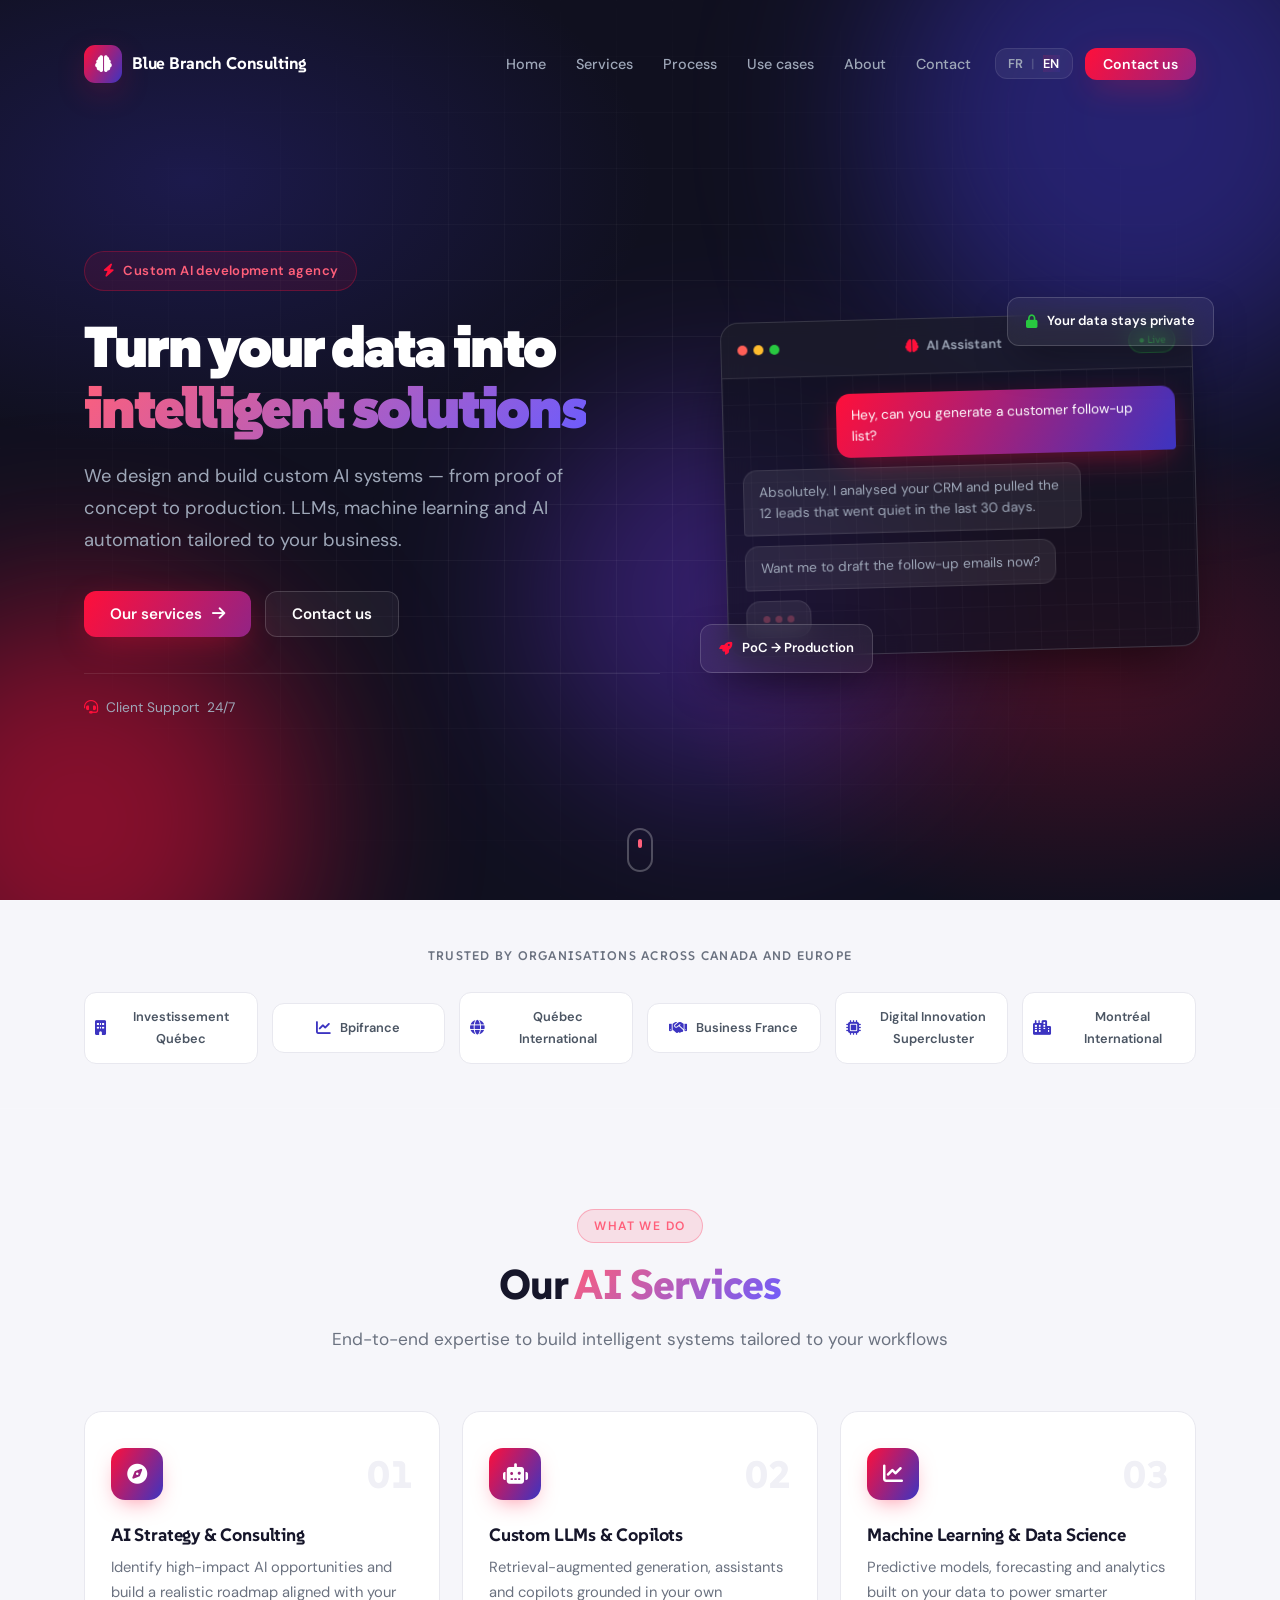
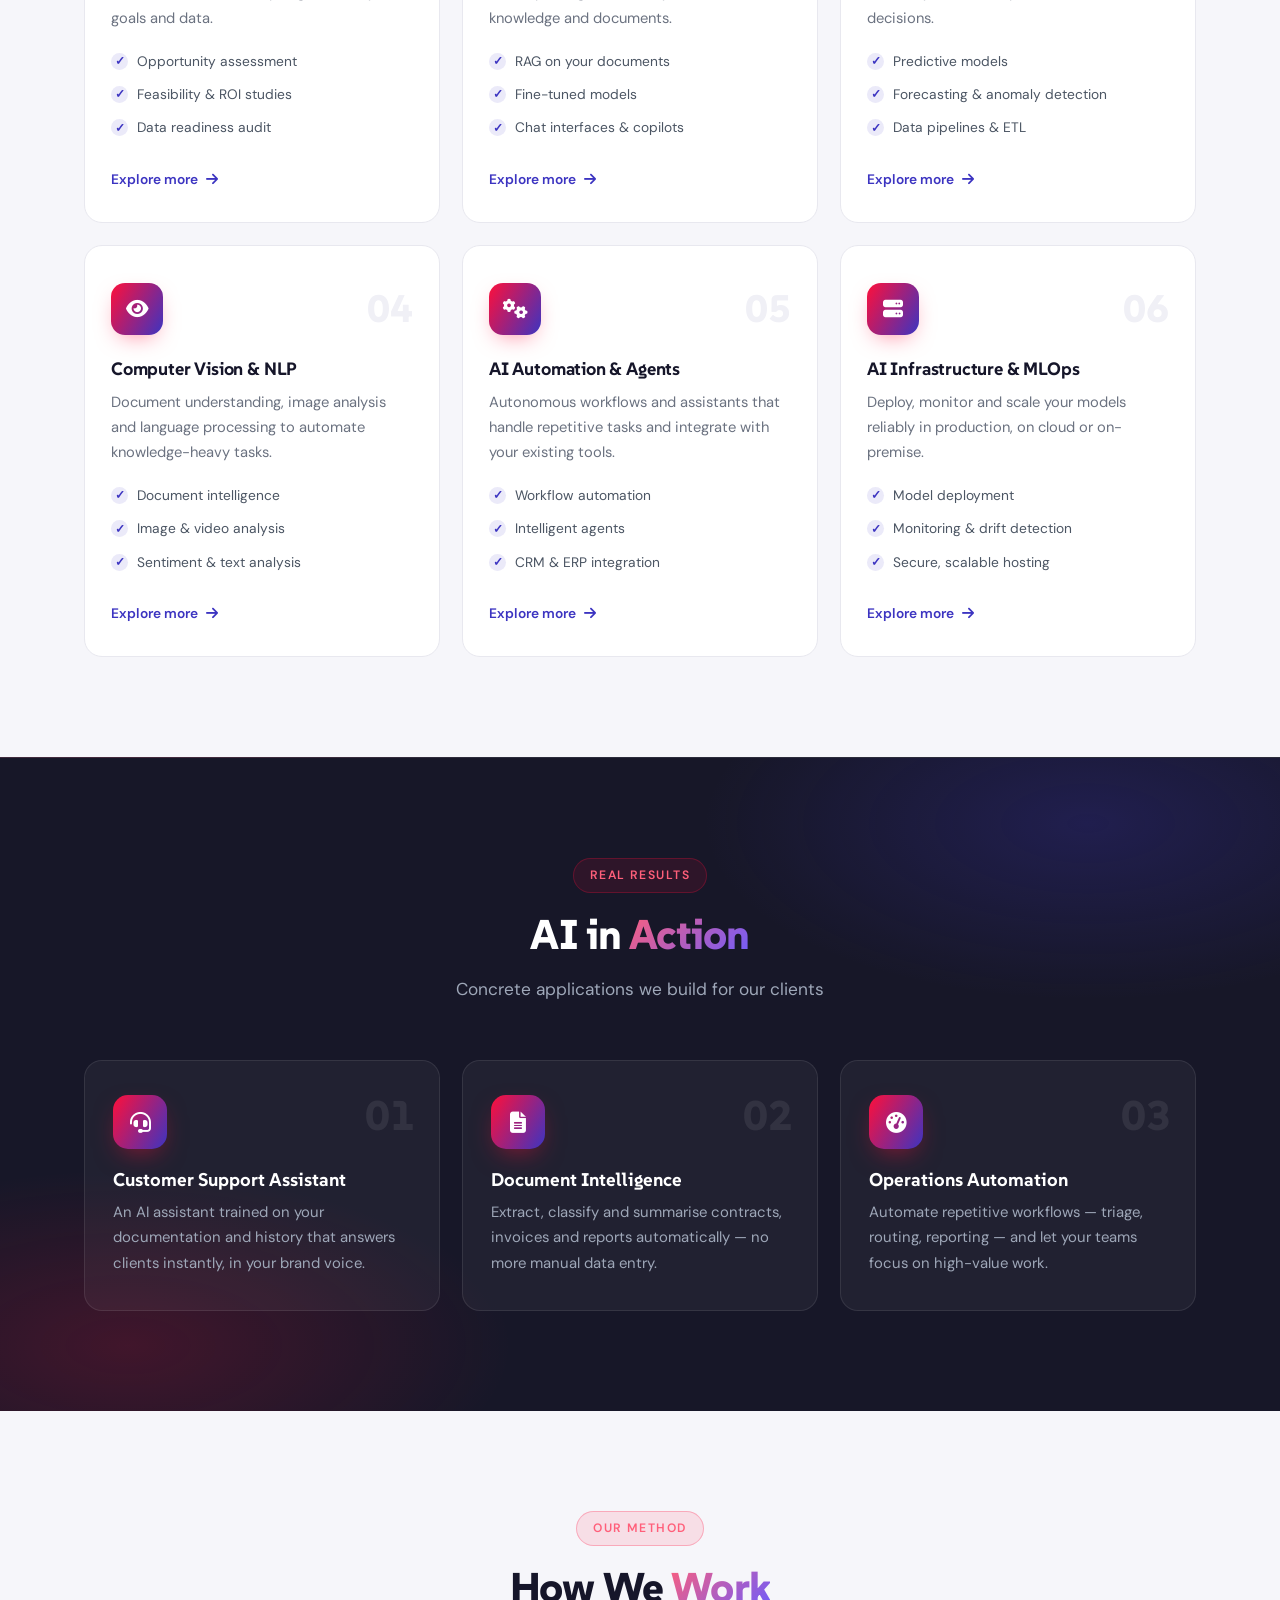
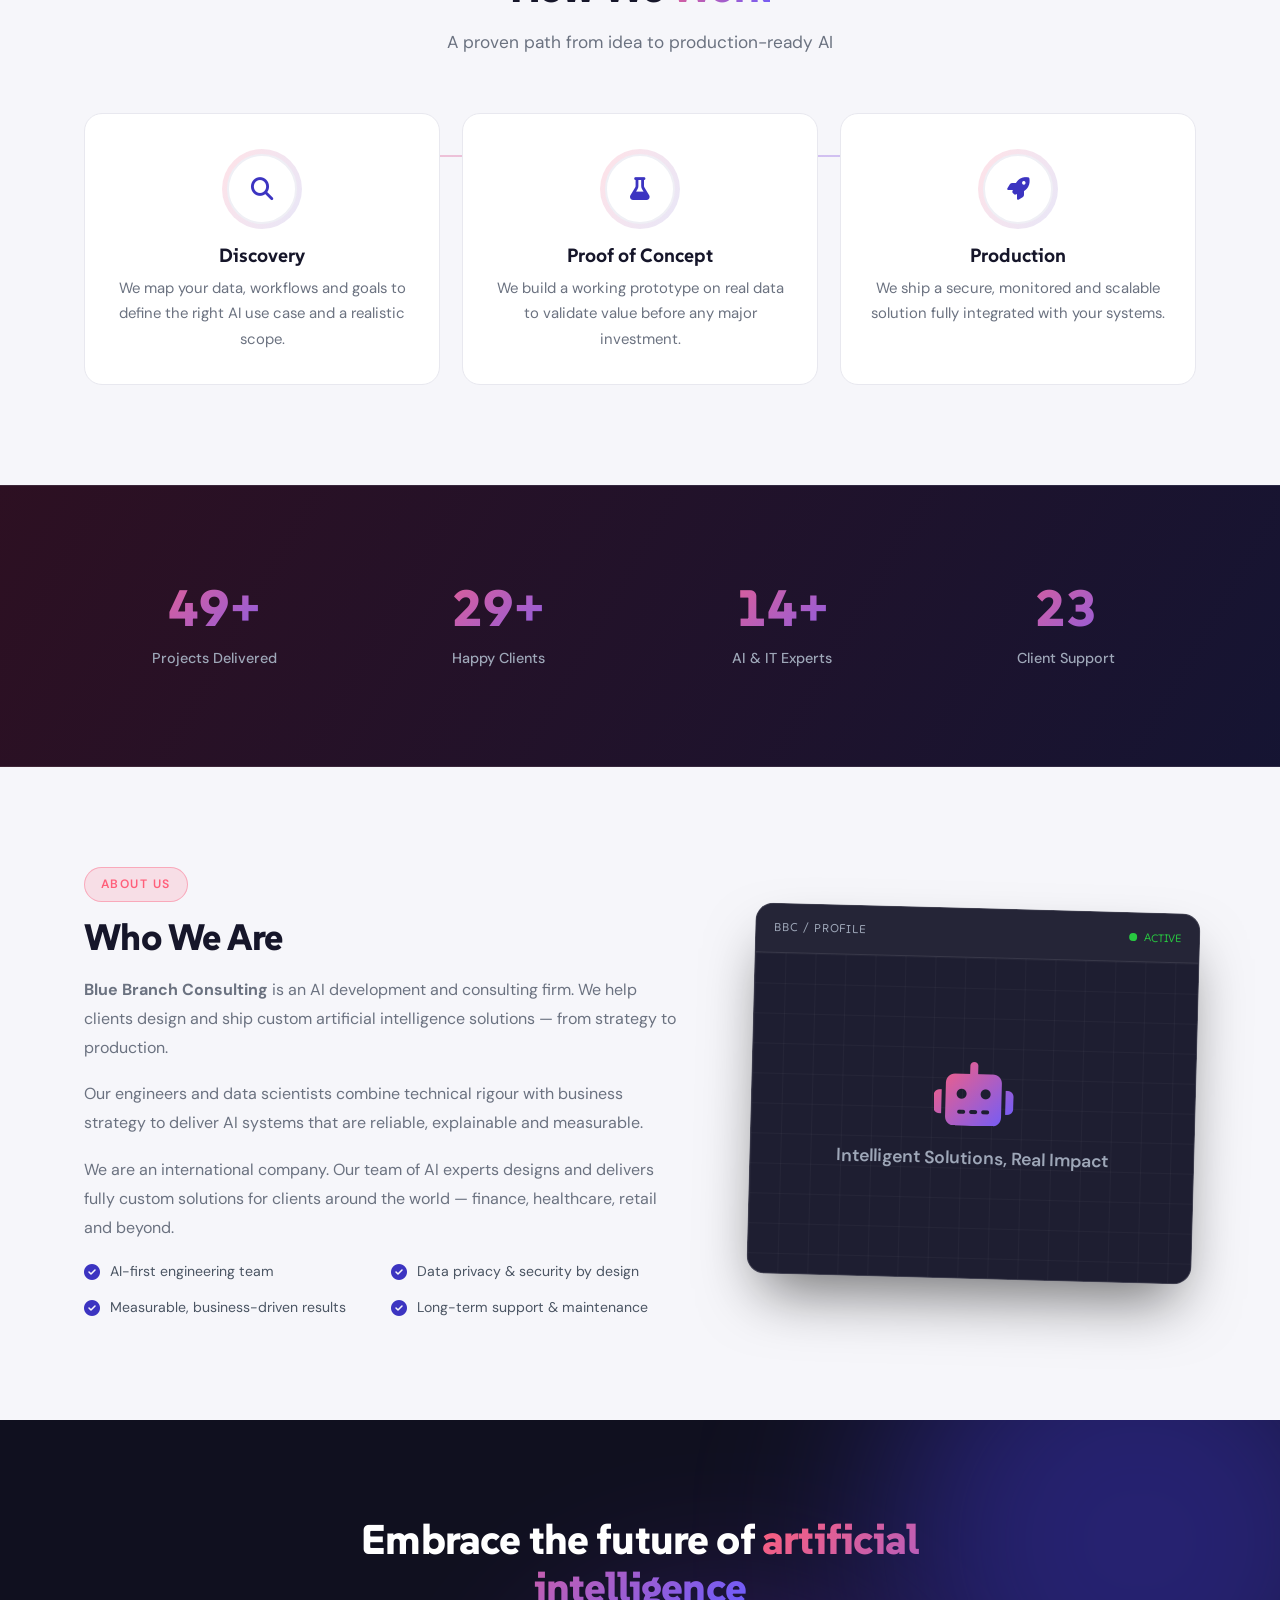
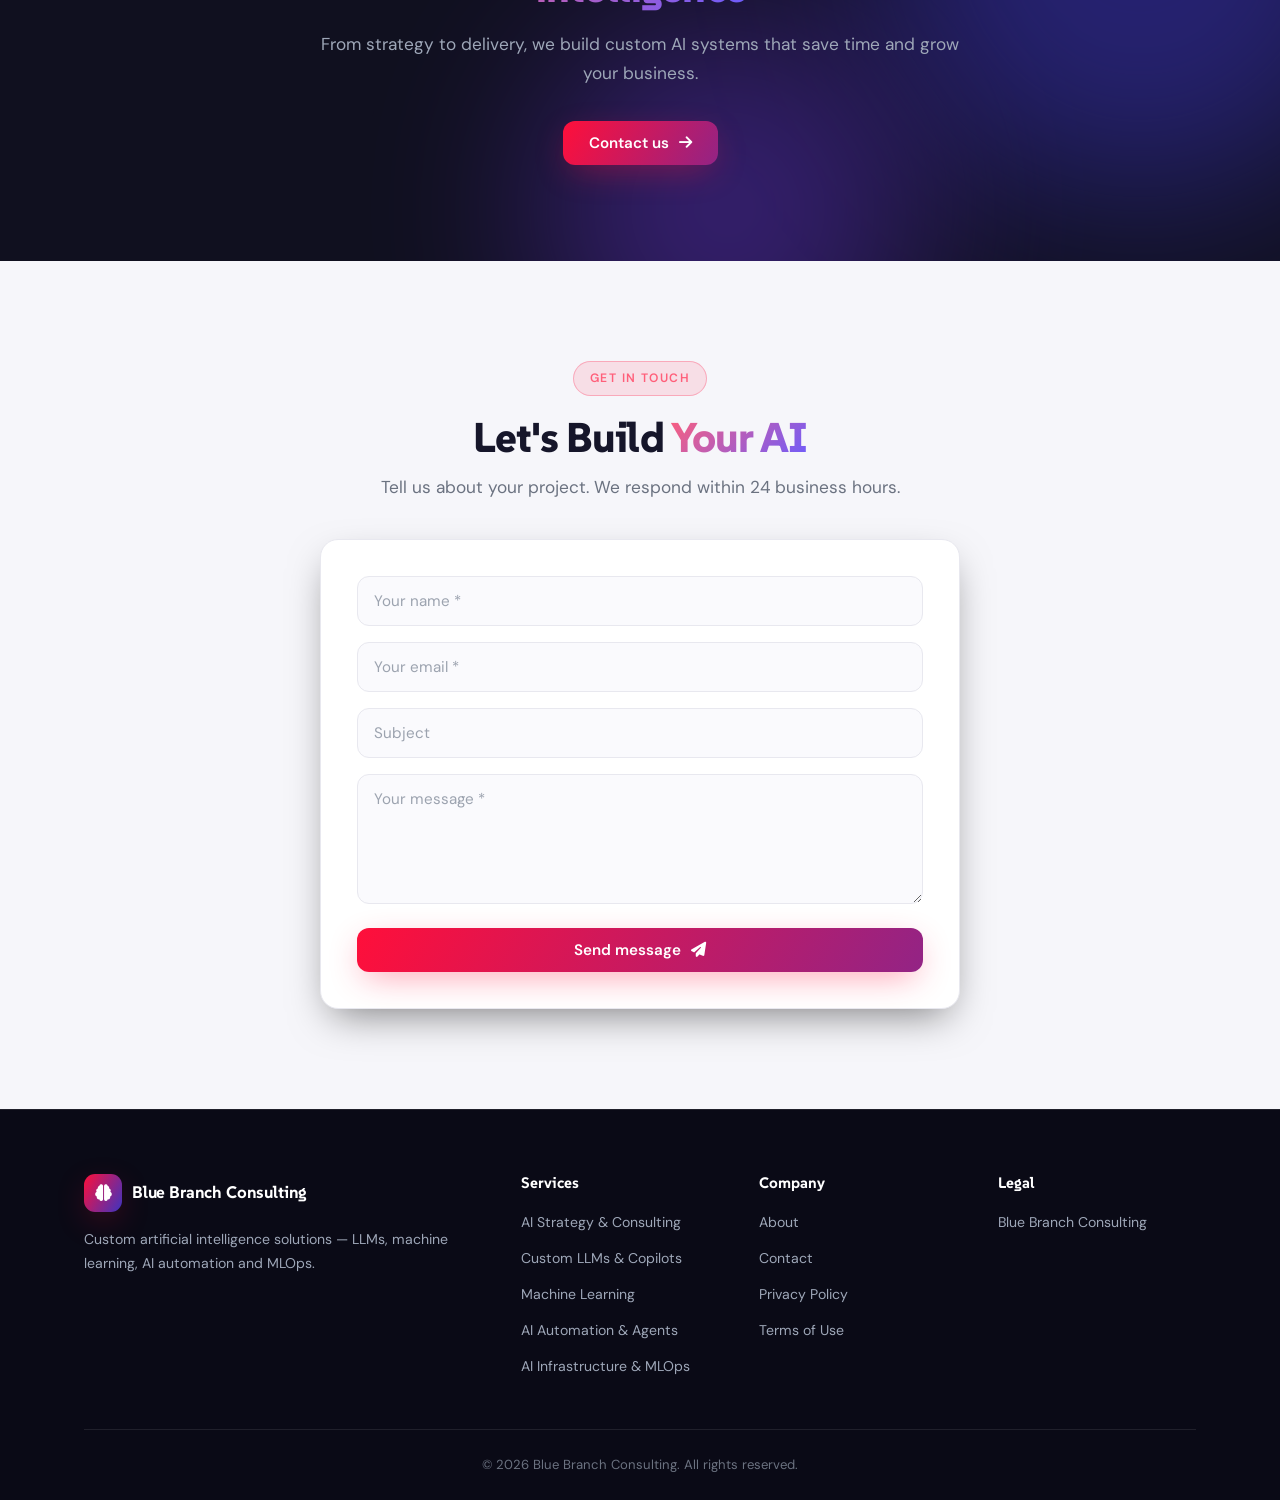
<file: index.html>
<!DOCTYPE html>
<html lang="en">
<head>
    <meta charset="UTF-8">
    <meta name="viewport" content="width=device-width, initial-scale=1.0">
    <meta name="description" content="Blue Branch Consulting - Custom artificial intelligence solutions: LLMs, machine learning, AI automation and MLOps.">
    <meta name="theme-color" content="#101020">
    <link rel="icon" type="image/svg+xml" href="favicon.svg">
    <title>Blue Branch Consulting | Custom AI Solutions</title>
    <link rel="preconnect" href="https://fonts.googleapis.com">
    <link rel="preconnect" href="https://fonts.gstatic.com" crossorigin>
    <link href="https://fonts.googleapis.com/css2?family=SUSE:wght@400;500;600;700;800;900&family=DM+Sans:opsz,wght@9..40,300;9..40,400;9..40,500;9..40,600;9..40,700&display=swap" rel="stylesheet">
    <link rel="stylesheet" href="https://cdnjs.cloudflare.com/ajax/libs/font-awesome/6.5.1/css/all.min.css" crossorigin="anonymous">
    <link rel="stylesheet" href="styles.css">
</head>
<body>

    <!-- ===== NAVBAR ===== -->
    <nav class="navbar" role="navigation" aria-label="Main navigation">
        <div class="container nav-container">
            <div class="logo">
                <span class="logo-mark"><i class="fas fa-brain" aria-hidden="true"></i></span>
                <span class="logo-text">Blue Branch Consulting</span>
            </div>
            <ul class="nav-menu">
                <li><a href="#hero" class="nav-link" data-i18n="nav-home">Home</a></li>
                <li><a href="#services" class="nav-link" data-i18n="nav-services">Services</a></li>
                <li><a href="#process" class="nav-link" data-i18n="nav-process">Process</a></li>
                <li><a href="#usecases" class="nav-link" data-i18n="nav-usecases">Use cases</a></li>
                <li><a href="#about" class="nav-link" data-i18n="nav-about">About</a></li>
                <li><a href="#contact" class="nav-link" data-i18n="nav-contact">Contact</a></li>
                <li class="lang-switcher-item">
                    <button class="lang-btn" id="langToggle" aria-label="Switch language">
                        <span class="lang-fr">FR</span>
                        <span class="lang-sep">|</span>
                        <span class="lang-en active">EN</span>
                    </button>
                </li>
                <li class="nav-cta-item">
                    <a href="#contact" class="btn btn-primary btn-sm" data-i18n="nav-contact-cta">Contact us</a>
                </li>
            </ul>
            <div class="hamburger" role="button" tabindex="0" aria-label="Mobile menu">
                <span></span>
                <span></span>
                <span></span>
            </div>
        </div>
    </nav>

    <!-- ===== HERO ===== -->
    <section id="hero" class="hero">
        <div class="hero-bg" aria-hidden="true">
            <span class="aurora a1"></span>
            <span class="aurora a2"></span>
            <span class="aurora a3"></span>
            <span class="grid-overlay"></span>
        </div>
        <div class="container hero-inner">
            <div class="hero-content">
                <span class="hero-badge"><i class="fas fa-bolt"></i> <span data-i18n="hero-badge">Custom AI development agency</span></span>
                <h1 class="hero-title"><span data-i18n="hero-title-pre">Turn your data into</span> <span class="grad-text" data-i18n="hero-title-grad">intelligent solutions</span></h1>
                <p class="hero-subtitle" data-i18n="hero-subtitle">We design and build custom AI systems — from proof of concept to production. LLMs, machine learning and AI automation tailored to your business.</p>
                <div class="hero-buttons">
                    <button class="btn btn-primary" onclick="scrollToSection('services')">
                        <span data-i18n="hero-cta1">Our services</span> <i class="fas fa-arrow-right" aria-hidden="true"></i>
                    </button>
                    <button class="btn btn-ghost" onclick="scrollToSection('contact')" data-i18n="hero-cta2">
                        Contact us
                    </button>
                </div>
                <div class="hero-meta">
                    <span><i class="fas fa-headset"></i> <span data-i18n="stat-support">Client Support</span> 24/7</span>
                </div>
            </div>
            <div class="hero-visual">
                <div class="mockup-window">
                    <div class="mockup-bar">
                        <span class="dot dot-r"></span>
                        <span class="dot dot-y"></span>
                        <span class="dot dot-g"></span>
                        <div class="mockup-title"><i class="fas fa-brain"></i> AI Assistant</div>
                        <span class="mockup-live">● Live</span>
                    </div>
                    <div class="mockup-body">
                        <div class="msg msg-user">Hey, can you generate a customer follow-up list?</div>
                        <div class="msg msg-ai">Absolutely. I analysed your CRM and pulled the 12 leads that went quiet in the last 30 days.</div>
                        <div class="msg msg-ai">Want me to draft the follow-up emails now?</div>
                        <div class="msg msg-ai typing"><span></span><span></span><span></span></div>
                    </div>
                </div>
                <div class="float-chip chip-1"><i class="fas fa-rocket"></i> <span data-i18n="float-chip1">PoC → Production</span></div>
                <div class="float-chip chip-2"><i class="fas fa-lock"></i> <span data-i18n="float-chip2">Your data stays private</span></div>
            </div>
        </div>
        <a href="#clients" class="hero-scroll" aria-label="Scroll down"><span></span></a>
    </section>

    <!-- ===== LOGO STRIP ===== -->
    <section id="clients" class="logos">
        <div class="container">
            <p class="logos-label" data-i18n="clients-subtitle">Trusted by organisations across Canada and Europe</p>
            <div class="logos-grid">
                <div class="logo-chip"><i class="fas fa-building"></i><span>Investissement Québec</span></div>
                <div class="logo-chip"><i class="fas fa-chart-line"></i><span>Bpifrance</span></div>
                <div class="logo-chip"><i class="fas fa-globe"></i><span>Québec International</span></div>
                <div class="logo-chip"><i class="fas fa-handshake"></i><span>Business France</span></div>
                <div class="logo-chip"><i class="fas fa-microchip"></i><span>Digital Innovation Supercluster</span></div>
                <div class="logo-chip"><i class="fas fa-city"></i><span>Montréal International</span></div>
            </div>
        </div>
    </section>

    <!-- ===== SERVICES ===== -->
    <section id="services" class="services">
        <div class="container">
            <div class="section-head">
                <span class="section-tag" data-i18n="services-tag">What we do</span>
                <h2 class="section-title"><span data-i18n="services-title-pre">Our</span> <span class="grad-text" data-i18n="services-title-grad">AI Services</span></h2>
                <p class="section-subtitle" data-i18n="services-subtitle">End-to-end expertise to build intelligent systems tailored to your workflows</p>
            </div>
            <div class="services-grid">
                <div class="service-card">
                    <div class="service-top">
                        <div class="service-icon"><i class="fas fa-compass"></i></div>
                        <span class="service-num">01</span>
                    </div>
                    <h3 data-i18n="svc-strategy-title">AI Strategy & Consulting</h3>
                    <p data-i18n="svc-strategy-desc">Identify high-impact AI opportunities and build a realistic roadmap aligned with your goals and data.</p>
                    <ul class="service-list">
                        <li data-i18n="svc-strategy-1">Opportunity assessment</li>
                        <li data-i18n="svc-strategy-2">Feasibility & ROI studies</li>
                        <li data-i18n="svc-strategy-3">Data readiness audit</li>
                    </ul>
                    <a href="#contact" class="service-link"><span data-i18n="explore-more">Explore more</span> <i class="fas fa-arrow-right"></i></a>
                </div>
                <div class="service-card">
                    <div class="service-top">
                        <div class="service-icon"><i class="fas fa-robot"></i></div>
                        <span class="service-num">02</span>
                    </div>
                    <h3 data-i18n="svc-llm-title">Custom LLMs & Copilots</h3>
                    <p data-i18n="svc-llm-desc">Retrieval-augmented generation, assistants and copilots grounded in your own knowledge and documents.</p>
                    <ul class="service-list">
                        <li data-i18n="svc-llm-1">RAG on your documents</li>
                        <li data-i18n="svc-llm-2">Fine-tuned models</li>
                        <li data-i18n="svc-llm-3">Chat interfaces & copilots</li>
                    </ul>
                    <a href="#contact" class="service-link"><span data-i18n="explore-more">Explore more</span> <i class="fas fa-arrow-right"></i></a>
                </div>
                <div class="service-card">
                    <div class="service-top">
                        <div class="service-icon"><i class="fas fa-chart-line"></i></div>
                        <span class="service-num">03</span>
                    </div>
                    <h3 data-i18n="svc-ml-title">Machine Learning & Data Science</h3>
                    <p data-i18n="svc-ml-desc">Predictive models, forecasting and analytics built on your data to power smarter decisions.</p>
                    <ul class="service-list">
                        <li data-i18n="svc-ml-1">Predictive models</li>
                        <li data-i18n="svc-ml-2">Forecasting & anomaly detection</li>
                        <li data-i18n="svc-ml-3">Data pipelines & ETL</li>
                    </ul>
                    <a href="#contact" class="service-link"><span data-i18n="explore-more">Explore more</span> <i class="fas fa-arrow-right"></i></a>
                </div>
                <div class="service-card">
                    <div class="service-top">
                        <div class="service-icon"><i class="fas fa-eye"></i></div>
                        <span class="service-num">04</span>
                    </div>
                    <h3 data-i18n="svc-cv-title">Computer Vision & NLP</h3>
                    <p data-i18n="svc-cv-desc">Document understanding, image analysis and language processing to automate knowledge-heavy tasks.</p>
                    <ul class="service-list">
                        <li data-i18n="svc-cv-1">Document intelligence</li>
                        <li data-i18n="svc-cv-2">Image & video analysis</li>
                        <li data-i18n="svc-cv-3">Sentiment & text analysis</li>
                    </ul>
                    <a href="#contact" class="service-link"><span data-i18n="explore-more">Explore more</span> <i class="fas fa-arrow-right"></i></a>
                </div>
                <div class="service-card">
                    <div class="service-top">
                        <div class="service-icon"><i class="fas fa-cogs"></i></div>
                        <span class="service-num">05</span>
                    </div>
                    <h3 data-i18n="svc-automation-title">AI Automation & Agents</h3>
                    <p data-i18n="svc-automation-desc">Autonomous workflows and assistants that handle repetitive tasks and integrate with your existing tools.</p>
                    <ul class="service-list">
                        <li data-i18n="svc-automation-1">Workflow automation</li>
                        <li data-i18n="svc-automation-2">Intelligent agents</li>
                        <li data-i18n="svc-automation-3">CRM & ERP integration</li>
                    </ul>
                    <a href="#contact" class="service-link"><span data-i18n="explore-more">Explore more</span> <i class="fas fa-arrow-right"></i></a>
                </div>
                <div class="service-card">
                    <div class="service-top">
                        <div class="service-icon"><i class="fas fa-server"></i></div>
                        <span class="service-num">06</span>
                    </div>
                    <h3 data-i18n="svc-infra-title">AI Infrastructure & MLOps</h3>
                    <p data-i18n="svc-infra-desc">Deploy, monitor and scale your models reliably in production, on cloud or on-premise.</p>
                    <ul class="service-list">
                        <li data-i18n="svc-infra-1">Model deployment</li>
                        <li data-i18n="svc-infra-2">Monitoring & drift detection</li>
                        <li data-i18n="svc-infra-3">Secure, scalable hosting</li>
                    </ul>
                    <a href="#contact" class="service-link"><span data-i18n="explore-more">Explore more</span> <i class="fas fa-arrow-right"></i></a>
                </div>
            </div>
        </div>
    </section>

    <!-- ===== USE CASES (dark, numbered) ===== -->
    <section id="usecases" class="usecases">
        <div class="container">
            <div class="section-head">
                <span class="section-tag" data-i18n="usecases-tag">Real results</span>
                <h2 class="section-title"><span data-i18n="usecases-title-pre">AI in</span> <span class="grad-text" data-i18n="usecases-title-grad">Action</span></h2>
                <p class="section-subtitle" data-i18n="usecases-subtitle">Concrete applications we build for our clients</p>
            </div>
            <div class="usecases-grid">
                <div class="usecase-card">
                    <span class="step-number">01</span>
                    <div class="usecase-icon"><i class="fas fa-headset"></i></div>
                    <h3 data-i18n="uc-support-title">Customer Support Assistant</h3>
                    <p data-i18n="uc-support-desc">An AI assistant trained on your documentation and history that answers clients instantly, in your brand voice.</p>
                </div>
                <div class="usecase-card">
                    <span class="step-number">02</span>
                    <div class="usecase-icon"><i class="fas fa-file-alt"></i></div>
                    <h3 data-i18n="uc-doc-title">Document Intelligence</h3>
                    <p data-i18n="uc-doc-desc">Extract, classify and summarise contracts, invoices and reports automatically — no more manual data entry.</p>
                </div>
                <div class="usecase-card">
                    <span class="step-number">03</span>
                    <div class="usecase-icon"><i class="fas fa-tachometer-alt"></i></div>
                    <h3 data-i18n="uc-ops-title">Operations Automation</h3>
                    <p data-i18n="uc-ops-desc">Automate repetitive workflows — triage, routing, reporting — and let your teams focus on high-value work.</p>
                </div>
            </div>
        </div>
    </section>

    <!-- ===== PROCESS ===== -->
    <section id="process" class="process">
        <div class="container">
            <div class="section-head">
                <span class="section-tag" data-i18n="process-tag">Our method</span>
                <h2 class="section-title"><span data-i18n="process-title-pre">How We</span> <span class="grad-text" data-i18n="process-title-grad">Work</span></h2>
                <p class="section-subtitle" data-i18n="process-subtitle">A proven path from idea to production-ready AI</p>
            </div>
            <div class="process-steps">
                <div class="process-step">
                    <div class="step-icon"><i class="fas fa-search"></i></div>
                    <h3 data-i18n="process-1-title">Discovery</h3>
                    <p data-i18n="process-1-desc">We map your data, workflows and goals to define the right AI use case and a realistic scope.</p>
                </div>
                <div class="process-step">
                    <div class="step-icon"><i class="fas fa-flask"></i></div>
                    <h3 data-i18n="process-2-title">Proof of Concept</h3>
                    <p data-i18n="process-2-desc">We build a working prototype on real data to validate value before any major investment.</p>
                </div>
                <div class="process-step">
                    <div class="step-icon"><i class="fas fa-rocket"></i></div>
                    <h3 data-i18n="process-3-title">Production</h3>
                    <p data-i18n="process-3-desc">We ship a secure, monitored and scalable solution fully integrated with your systems.</p>
                </div>
            </div>
        </div>
    </section>

    <!-- ===== STATS ===== -->
    <section class="stats">
        <div class="container">
            <div class="stats-grid">
                <div class="stat-card">
                    <div class="stat-number">50+</div>
                    <div class="stat-label" data-i18n="stat-projects">Projects Delivered</div>
                </div>
                <div class="stat-card">
                    <div class="stat-number">30+</div>
                    <div class="stat-label" data-i18n="stat-clients">Happy Clients</div>
                </div>
                <div class="stat-card">
                    <div class="stat-number">15+</div>
                    <div class="stat-label" data-i18n="stat-experts">AI & IT Experts</div>
                </div>
                <div class="stat-card">
                    <div class="stat-number">24/7</div>
                    <div class="stat-label" data-i18n="stat-support">Client Support</div>
                </div>
            </div>
        </div>
    </section>

    <!-- ===== ABOUT ===== -->
    <section id="about" class="about">
        <div class="container">
            <div class="about-content">
                <div class="about-text">
                    <span class="section-tag" data-i18n="about-tag">About us</span>
                    <h2 data-i18n="about-title">Who We Are</h2>
                    <p><strong>Blue Branch Consulting</strong> <span data-i18n="about-p1">is an AI development and consulting firm. We help clients design and ship custom artificial intelligence solutions — from strategy to production.</span></p>
                    <p data-i18n="about-p2">Our engineers and data scientists combine technical rigour with business strategy to deliver AI systems that are reliable, explainable and measurable.</p>
                    <p data-i18n="about-p3">We are an international company. Our team of AI experts designs and delivers fully custom solutions for clients around the world — finance, healthcare, retail and beyond.</p>
                    <div class="about-features">
                        <div class="feature"><i class="fas fa-check-circle"></i> <span data-i18n="feat-1">AI-first engineering team</span></div>
                        <div class="feature"><i class="fas fa-check-circle"></i> <span data-i18n="feat-2">Data privacy & security by design</span></div>
                        <div class="feature"><i class="fas fa-check-circle"></i> <span data-i18n="feat-3">Measurable, business-driven results</span></div>
                        <div class="feature"><i class="fas fa-check-circle"></i> <span data-i18n="feat-4">Long-term support & maintenance</span></div>
                    </div>
                </div>
                <div class="about-visual">
                    <div class="panel-card">
                        <div class="panel-header">
                            <span class="panel-title">BBC / PROFILE</span>
                            <span class="panel-status"><span class="pulse"></span> ACTIVE</span>
                        </div>
                        <div class="panel-body">
                            <i class="fas fa-robot"></i>
                            <p data-i18n="about-placeholder">Intelligent Solutions, Real Impact</p>
                        </div>
                    </div>
                </div>
            </div>
        </div>
    </section>

    <!-- ===== CTA BAND ===== -->
    <section class="cta-band">
        <div class="cta-aurora" aria-hidden="true"><span class="aurora a1"></span><span class="aurora a3"></span></div>
        <div class="container cta-inner">
            <h2 class="cta-title"><span data-i18n="cta-title-pre">Embrace the future of</span> <span class="grad-text" data-i18n="cta-title-grad">artificial intelligence</span></h2>
            <p class="cta-subtitle" data-i18n="cta-subtitle">From strategy to delivery, we build custom AI systems that save time and grow your business.</p>
            <a href="#contact" class="btn btn-primary"><span data-i18n="hero-cta2">Contact us</span> <i class="fas fa-arrow-right"></i></a>
        </div>
    </section>

    <!-- ===== CONTACT ===== -->
    <section id="contact" class="contact">
        <div class="container">
            <div class="contact-wrap">
                <div class="contact-head">
                    <span class="section-tag" data-i18n="contact-tag">Get in touch</span>
                    <h2 class="section-title"><span data-i18n="contact-title-pre">Let's Build</span> <span class="grad-text" data-i18n="contact-title-grad">Your AI</span></h2>
                    <p class="section-subtitle" data-i18n="contact-subtitle">Tell us about your project. We respond within 24 business hours.</p>
                </div>
                <form class="contact-form" id="contactForm">
                    <div class="form-group">
                        <input type="text" name="name" data-i18n-placeholder="form-name" placeholder="Your name *" required aria-label="Your name">
                    </div>
                    <div class="form-group">
                        <input type="email" name="email" data-i18n-placeholder="form-email" placeholder="Your email *" required aria-label="Your email">
                    </div>
                    <div class="form-group">
                        <input type="text" name="subject" data-i18n-placeholder="form-subject" placeholder="Subject" aria-label="Subject">
                    </div>
                    <div class="form-group">
                        <textarea name="message" data-i18n-placeholder="form-message" placeholder="Your message *" rows="5" required aria-label="Your message"></textarea>
                    </div>
                    <button type="submit" class="btn btn-primary btn-block">
                        <span data-i18n="form-send">Send message</span> <i class="fas fa-paper-plane" aria-hidden="true"></i>
                    </button>
                </form>
            </div>
        </div>
    </section>

    <!-- ===== FOOTER ===== -->
    <footer class="footer">
        <div class="container">
            <div class="footer-content">
                <div class="footer-section footer-brand">
                    <div class="logo">
                        <span class="logo-mark"><i class="fas fa-brain" aria-hidden="true"></i></span>
                        <span class="logo-text">Blue Branch Consulting</span>
                    </div>
                    <p data-i18n="footer-desc">Custom artificial intelligence solutions — LLMs, machine learning, AI automation and MLOps.</p>
                </div>
                <div class="footer-section">
                    <h4 data-i18n="footer-services">Services</h4>
                    <ul>
                        <li><a href="#services" data-i18n="footer-svc1">AI Strategy & Consulting</a></li>
                        <li><a href="#services" data-i18n="footer-svc2">Custom LLMs & Copilots</a></li>
                        <li><a href="#services" data-i18n="footer-svc3">Machine Learning</a></li>
                        <li><a href="#services" data-i18n="footer-svc4">AI Automation & Agents</a></li>
                        <li><a href="#services" data-i18n="footer-svc5">AI Infrastructure & MLOps</a></li>
                    </ul>
                </div>
                <div class="footer-section">
                    <h4 data-i18n="footer-company">Company</h4>
                    <ul>
                        <li><a href="#about" data-i18n="footer-about">About</a></li>
                        <li><a href="#contact" data-i18n="footer-contact">Contact</a></li>
                        <li><a href="#" data-i18n="footer-privacy">Privacy Policy</a></li>
                        <li><a href="#" data-i18n="footer-terms">Terms of Use</a></li>
                    </ul>
                </div>
                <div class="footer-section">
                    <h4 data-i18n="footer-legal">Legal</h4>
                    <ul>
                        <li><span>Blue Branch Consulting</span></li>
                    </ul>
                </div>
            </div>
            <div class="footer-bottom">
                <p>&copy; 2026 Blue Branch Consulting. <span data-i18n="footer-rights">All rights reserved.</span></p>
            </div>
        </div>
    </footer>

    <script src="script.js"></script>
</body>
</html>
</file>
<file: styles.css>
*,
*::before,
*::after {
  margin: 0;
  padding: 0;
  box-sizing: border-box;
}

:root {
  --accent: #ff0f3a;
  --accent-2: #ff5f7a;
  --primary: #3c34c1;
  --primary-2: #6a5cff;
  --purple: #7a3cff;
  --grad: linear-gradient(120deg, var(--accent) 0%, var(--primary) 100%);
  --grad-2: linear-gradient(135deg, var(--accent-2) 0%, var(--primary-2) 100%);
  --grad-soft: linear-gradient(120deg, rgba(255, 15, 58, 0.16) 0%, rgba(60, 52, 193, 0.16) 100%);

  --dark: #10101f;
  --dark-2: #171728;
  --dark-3: #1e1e31;
  --light: #ffffff;
  --light-2: #f6f6fa;
  --text: #ffffff;
  --muted: #9ea7b8;
  --muted-2: #6b7280;
  --border: rgba(255, 255, 255, 0.09);
  --border-strong: rgba(255, 255, 255, 0.16);
  --card: rgba(255, 255, 255, 0.045);
  --card-hover: rgba(255, 255, 255, 0.07);
  --glass: rgba(16, 16, 31, 0.7);

  --shadow-md: 0 16px 40px -12px rgba(0, 0, 0, 0.5);
  --shadow-lg: 0 30px 60px -15px rgba(0, 0, 0, 0.55);
  --shadow-glow: 0 10px 34px -8px rgba(255, 15, 58, 0.45);

  --radius: 18px;
  --radius-sm: 12px;
  --radius-pill: 999px;
  --transition: 0.3s cubic-bezier(0.4, 0, 0.2, 1);

  --font-head: 'SUSE', -apple-system, BlinkMacSystemFont, 'Segoe UI', Roboto, sans-serif;
  --font-body: 'DM Sans', -apple-system, BlinkMacSystemFont, 'Segoe UI', Roboto, sans-serif;
}

html {
  scroll-behavior: smooth;
  font-size: 16px;
}

body {
  font-family: var(--font-body);
  background: var(--dark);
  color: var(--text);
  line-height: 1.7;
  overflow-x: hidden;
  -webkit-font-smoothing: antialiased;
}

h1, h2, h3, h4 {
  font-family: var(--font-head);
  line-height: 1.15;
}

a {
  color: var(--accent-2);
  text-decoration: none;
  transition: var(--transition);
}

a:hover {
  color: #fff;
}

.container {
  max-width: 1160px;
  margin: 0 auto;
  padding: 0 24px;
}

section {
  scroll-margin-top: 88px;
  padding: 100px 0;
  position: relative;
}

.grad-text {
  background: var(--grad-2);
  -webkit-background-clip: text;
  -webkit-text-fill-color: transparent;
  background-clip: text;
}

/* ===== TOPBAR ===== */
.topbar {
  background: #0a0a16;
  border-bottom: 1px solid var(--border);
  font-size: 0.78rem;
  color: var(--muted);
}

.topbar-inner {
  display: flex;
  align-items: center;
  justify-content: space-between;
  padding-top: 8px;
  padding-bottom: 8px;
}

.topbar span {
  display: inline-flex;
  align-items: center;
  gap: 7px;
  margin-right: 22px;
}

.topbar i {
  color: var(--accent);
  font-size: 0.72rem;
}

.topbar-right span {
  margin-right: 0;
}

/* ===== NAVBAR ===== */
.navbar {
  position: fixed;
  top: 0;
  left: 0;
  right: 0;
  z-index: 1000;
  padding: 14px 0;
  transition: var(--transition);
  margin-top: 31px;
}

.navbar.scrolled {
  margin-top: 0;
  background: var(--glass);
  backdrop-filter: blur(18px);
  -webkit-backdrop-filter: blur(18px);
  border-bottom: 1px solid var(--border);
  padding: 8px 0;
}

.nav-container {
  display: flex;
  align-items: center;
  justify-content: space-between;
}

.logo {
  display: flex;
  align-items: center;
  gap: 10px;
  font-family: var(--font-head);
  font-weight: 700;
  font-size: 1.05rem;
  color: #fff;
  letter-spacing: -0.01em;
}

.logo-mark {
  width: 38px;
  height: 38px;
  border-radius: 11px;
  display: flex;
  align-items: center;
  justify-content: center;
  background: var(--grad);
  color: #fff;
  font-size: 1.05rem;
  box-shadow: var(--shadow-glow);
}

.nav-menu {
  display: flex;
  list-style: none;
  gap: 2px;
  align-items: center;
}

.nav-link {
  color: var(--muted);
  padding: 8px 14px;
  border-radius: 8px;
  font-size: 0.9rem;
  font-weight: 500;
  transition: var(--transition);
}

.nav-link:hover {
  color: #fff;
  background: rgba(255, 255, 255, 0.06);
}

.lang-switcher-item {
  margin-left: 8px;
}

.lang-btn {
  background: rgba(255, 255, 255, 0.06);
  border: 1px solid var(--border);
  border-radius: var(--radius-sm);
  padding: 6px 12px;
  cursor: pointer;
  font-family: var(--font-body);
  font-size: 0.8rem;
  font-weight: 600;
  transition: var(--transition);
  color: var(--muted);
  letter-spacing: 0.05em;
}

.lang-btn:hover {
  border-color: var(--border-strong);
}

.lang-btn .lang-fr,
.lang-btn .lang-en {
  transition: var(--transition);
}

.lang-btn .lang-fr.active,
.lang-btn .lang-en.active {
  color: #fff;
  background: var(--grad-soft);
}

.lang-sep {
  margin: 0 4px;
  opacity: 0.3;
}

.nav-cta-item {
  margin-left: 10px;
}

.hamburger {
  display: none;
  flex-direction: column;
  gap: 5px;
  cursor: pointer;
  padding: 4px;
}

.hamburger span {
  width: 26px;
  height: 2px;
  background: #fff;
  border-radius: 2px;
  transition: var(--transition);
}

.hamburger.active span:nth-child(1) {
  transform: rotate(45deg) translate(5px, 5px);
}

.hamburger.active span:nth-child(2) {
  opacity: 0;
}

.hamburger.active span:nth-child(3) {
  transform: rotate(-45deg) translate(5px, -5px);
}

/* ===== BUTTONS ===== */
.btn {
  display: inline-flex;
  align-items: center;
  justify-content: center;
  gap: 10px;
  padding: 13px 26px;
  border-radius: var(--radius-sm);
  font-size: 0.95rem;
  font-weight: 600;
  border: none;
  cursor: pointer;
  transition: var(--transition);
  font-family: var(--font-body);
  line-height: 1.2;
}

.btn-sm {
  padding: 8px 18px;
  font-size: 0.88rem;
}

.btn-block {
  width: 100%;
}

.btn-primary {
  background: var(--grad);
  color: #fff;
  box-shadow: var(--shadow-glow);
  background-size: 180% 180%;
}

.btn-primary:hover {
  background-position: 100% 50%;
  transform: translateY(-2px);
  box-shadow: 0 14px 40px -8px rgba(255, 15, 58, 0.55);
  color: #fff;
}

.btn-ghost {
  background: rgba(255, 255, 255, 0.05);
  color: #fff;
  border: 1px solid var(--border-strong);
}

.btn-ghost:hover {
  background: rgba(255, 255, 255, 0.1);
  transform: translateY(-2px);
  color: #fff;
}

/* ===== SECTION HEADS ===== */
.section-head {
  text-align: center;
  max-width: 720px;
  margin: 0 auto 56px;
}

.section-tag {
  display: inline-block;
  font-size: 0.76rem;
  letter-spacing: 0.12em;
  text-transform: uppercase;
  color: var(--accent-2);
  background: rgba(255, 15, 58, 0.1);
  border: 1px solid rgba(255, 15, 58, 0.25);
  padding: 6px 16px;
  border-radius: var(--radius-pill);
  margin-bottom: 18px;
  font-weight: 600;
}

.section-title {
  font-size: 2.6rem;
  font-weight: 800;
  letter-spacing: -0.02em;
  margin-bottom: 16px;
}

.section-subtitle {
  color: var(--muted);
  font-size: 1.08rem;
  line-height: 1.7;
}

.services .section-title,
.process .section-title,
.services .section-subtitle,
.process .section-subtitle {
  color: #16162a;
}

.services .section-subtitle,
.process .section-subtitle {
  color: #6b7280;
}

/* ===== HERO ===== */
.hero {
  min-height: 100vh;
  display: flex;
  align-items: center;
  padding: 0;
  background:
    radial-gradient(ellipse 60% 50% at 15% 20%, rgba(60, 52, 193, 0.28) 0%, transparent 60%),
    radial-gradient(ellipse 55% 45% at 85% 75%, rgba(255, 15, 58, 0.22) 0%, transparent 60%),
    var(--dark);
  overflow: hidden;
}

.hero-bg {
  position: absolute;
  inset: 0;
  pointer-events: none;
  overflow: hidden;
}

.aurora {
  position: absolute;
  border-radius: 50%;
  filter: blur(90px);
  opacity: 0.5;
}

.a1 {
  width: 520px;
  height: 520px;
  background: var(--primary);
  top: -140px;
  right: -120px;
  animation: drift 16s ease-in-out infinite;
}

.a2 {
  width: 440px;
  height: 440px;
  background: var(--accent);
  bottom: -140px;
  left: -140px;
  animation: drift 20s ease-in-out infinite reverse;
}

.a3 {
  width: 380px;
  height: 380px;
  background: var(--purple);
  top: 45%;
  left: 42%;
  opacity: 0.35;
  animation: drift 24s ease-in-out infinite;
}

@keyframes drift {
  0%, 100% { transform: translate(0, 0) scale(1); }
  50% { transform: translate(40px, -40px) scale(1.12); }
}

.grid-overlay {
  position: absolute;
  inset: 0;
  background-image:
    linear-gradient(rgba(255, 255, 255, 0.045) 1px, transparent 1px),
    linear-gradient(90deg, rgba(255, 255, 255, 0.045) 1px, transparent 1px);
  background-size: 56px 56px;
  -webkit-mask-image: radial-gradient(ellipse 70% 70% at 50% 50%, #000 20%, transparent 78%);
  mask-image: radial-gradient(ellipse 70% 70% at 50% 50%, #000 20%, transparent 78%);
}

.hero-inner {
  position: relative;
  z-index: 2;
  display: grid;
  grid-template-columns: 1.1fr 0.9fr;
  gap: 64px;
  align-items: center;
  width: 100%;
  padding-top: 150px;
  padding-bottom: 80px;
}

.hero-badge {
  display: inline-flex;
  align-items: center;
  gap: 9px;
  font-size: 0.82rem;
  font-weight: 600;
  letter-spacing: 0.03em;
  color: var(--accent-2);
  background: rgba(255, 15, 58, 0.1);
  border: 1px solid rgba(255, 15, 58, 0.28);
  padding: 8px 18px;
  border-radius: var(--radius-pill);
  margin-bottom: 26px;
}

.hero-badge i {
  color: var(--accent);
}

.hero-title {
  font-size: 3.6rem;
  font-weight: 900;
  letter-spacing: -0.035em;
  line-height: 1.05;
  margin-bottom: 22px;
}

.hero-subtitle {
  font-size: 1.15rem;
  color: var(--muted);
  line-height: 1.75;
  margin-bottom: 34px;
  max-width: 540px;
}

.hero-buttons {
  display: flex;
  gap: 14px;
  flex-wrap: wrap;
  margin-bottom: 36px;
}

.hero-meta {
  display: flex;
  gap: 22px;
  flex-wrap: wrap;
  font-size: 0.86rem;
  color: var(--muted);
  border-top: 1px solid var(--border);
  padding-top: 22px;
}

.hero-meta span {
  display: inline-flex;
  align-items: center;
  gap: 8px;
}

.hero-meta i {
  color: var(--accent);
}

.hero-scroll {
  position: absolute;
  bottom: 28px;
  left: 50%;
  transform: translateX(-50%);
  z-index: 3;
  width: 26px;
  height: 44px;
  border: 2px solid rgba(255, 255, 255, 0.25);
  border-radius: 22px;
  display: flex;
  justify-content: center;
  padding-top: 9px;
}

.hero-scroll span {
  width: 4px;
  height: 9px;
  border-radius: 2px;
  background: var(--accent-2);
  animation: scrollWheel 1.8s ease-in-out infinite;
}

@keyframes scrollWheel {
  0% { transform: translateY(0); opacity: 1; }
  70% { transform: translateY(14px); opacity: 0; }
  100% { transform: translateY(0); opacity: 0; }
}

/* ===== HERO MOCKUP ===== */
.hero-visual {
  position: relative;
}

.mockup-window {
  background: var(--glass);
  border: 1px solid var(--border-strong);
  border-radius: var(--radius);
  box-shadow: var(--shadow-lg);
  backdrop-filter: blur(16px);
  -webkit-backdrop-filter: blur(16px);
  overflow: hidden;
  transform: rotate(-1.5deg);
  transition: var(--transition);
}

.hero-visual:hover .mockup-window {
  transform: rotate(0deg);
}

.mockup-bar {
  display: flex;
  align-items: center;
  gap: 6px;
  padding: 14px 16px;
  border-bottom: 1px solid var(--border);
  background: rgba(255, 255, 255, 0.03);
}

.mockup-bar .dot {
  width: 10px;
  height: 10px;
  border-radius: 50%;
}

.dot-r { background: #ff5f57; }
.dot-y { background: #febc2e; }
.dot-g { background: #28c840; }

.mockup-title {
  flex: 1;
  text-align: center;
  font-size: 0.82rem;
  font-weight: 600;
  color: var(--muted);
  display: flex;
  align-items: center;
  justify-content: center;
  gap: 8px;
}

.mockup-title i {
  color: var(--accent);
}

.mockup-live {
  font-family: var(--font-head);
  font-size: 0.66rem;
  color: #28c840;
  background: rgba(40, 200, 64, 0.12);
  border: 1px solid rgba(40, 200, 64, 0.28);
  padding: 3px 9px;
  border-radius: var(--radius-pill);
  animation: blink 2.4s ease-in-out infinite;
}

@keyframes blink {
  0%, 100% { opacity: 1; }
  50% { opacity: 0.55; }
}

.mockup-body {
  padding: 18px;
  display: flex;
  flex-direction: column;
  gap: 10px;
  background:
    linear-gradient(rgba(255, 255, 255, 0.025) 1px, transparent 1px),
    linear-gradient(90deg, rgba(255, 255, 255, 0.025) 1px, transparent 1px);
  background-size: 26px 26px;
}

.msg {
  max-width: 78%;
  padding: 11px 15px;
  font-size: 0.85rem;
  line-height: 1.55;
  border-radius: 14px;
  animation: msgIn 0.5s cubic-bezier(0.4, 0, 0.2, 1) both;
}

.msg-user {
  align-self: flex-end;
  background: var(--grad);
  color: #fff;
  border-bottom-right-radius: 4px;
  box-shadow: var(--shadow-glow);
}

.msg-ai {
  align-self: flex-start;
  background: rgba(255, 255, 255, 0.07);
  border: 1px solid var(--border);
  color: var(--muted);
  border-bottom-left-radius: 4px;
}

.msg-ai:nth-of-type(2) { animation-delay: 0.7s; }
.msg-ai:nth-of-type(3) { animation-delay: 1.4s; }

@keyframes msgIn {
  from { opacity: 0; transform: translateY(10px); }
  to { opacity: 1; transform: translateY(0); }
}

.msg.typing {
  display: inline-flex;
  gap: 5px;
  padding: 14px 16px;
  animation-delay: 2s;
}

.msg.typing span {
  width: 7px;
  height: 7px;
  border-radius: 50%;
  background: var(--accent-2);
  opacity: 0.3;
  animation: typing 1.2s ease-in-out infinite;
}

.msg.typing span:nth-child(2) { animation-delay: 0.2s; }
.msg.typing span:nth-child(3) { animation-delay: 0.4s; }

@keyframes typing {
  0%, 60%, 100% { opacity: 0.3; transform: translateY(0); }
  30% { opacity: 1; transform: translateY(-4px); }
}

.float-chip {
  position: absolute;
  display: inline-flex;
  align-items: center;
  gap: 10px;
  background: rgba(255, 255, 255, 0.06);
  border: 1px solid var(--border-strong);
  backdrop-filter: blur(12px);
  -webkit-backdrop-filter: blur(12px);
  font-size: 0.82rem;
  font-weight: 600;
  padding: 12px 18px;
  border-radius: var(--radius-sm);
  box-shadow: var(--shadow-md);
}

.float-chip i {
  color: var(--accent);
}

.chip-1 {
  bottom: -20px;
  left: -24px;
}

.chip-2 {
  top: -20px;
  right: -18px;
}

.chip-2 i {
  color: #28c840;
}

/* ===== LOGO STRIP ===== */
.logos {
  background: var(--light-2);
  padding: 44px 0;
  border-top: 1px solid var(--border);
  border-bottom: 1px solid var(--border);
}

.logos-label {
  text-align: center;
  font-family: var(--font-head);
  font-size: 0.78rem;
  letter-spacing: 0.1em;
  text-transform: uppercase;
  color: var(--muted-2);
  margin-bottom: 26px;
  font-weight: 600;
}

.logos-grid {
  display: grid;
  grid-template-columns: repeat(6, 1fr);
  gap: 14px;
  align-items: center;
}

.logo-chip {
  display: flex;
  align-items: center;
  justify-content: center;
  gap: 9px;
  background: #fff;
  border: 1px solid #e8e8ef;
  border-radius: var(--radius-sm);
  padding: 13px 10px;
  font-size: 0.8rem;
  font-weight: 600;
  color: #4b5563;
  text-align: center;
  transition: var(--transition);
}

.logo-chip i {
  color: var(--primary);
  font-size: 0.92rem;
}

.logo-chip:hover {
  border-color: var(--primary);
  box-shadow: 0 8px 22px -8px rgba(60, 52, 193, 0.35);
  transform: translateY(-3px);
}

/* ===== SERVICES ===== */
.services {
  background: var(--light-2);
}

.services-grid {
  display: grid;
  grid-template-columns: repeat(3, 1fr);
  gap: 22px;
}

.service-card {
  position: relative;
  background: #fff;
  border: 1px solid #e8e8ef;
  border-radius: var(--radius);
  padding: 30px 26px;
  transition: var(--transition);
  overflow: hidden;
}

.service-card::before {
  content: '';
  position: absolute;
  top: 0;
  left: 0;
  right: 0;
  height: 4px;
  background: var(--grad);
  opacity: 0;
  transition: var(--transition);
}

.service-card:hover {
  border-color: transparent;
  box-shadow: var(--shadow-md);
  transform: translateY(-6px);
}

.service-card:hover::before {
  opacity: 1;
}

.service-top {
  display: flex;
  align-items: center;
  justify-content: space-between;
  margin-bottom: 18px;
}

.service-icon {
  width: 52px;
  height: 52px;
  border-radius: 14px;
  background: var(--grad);
  color: #fff;
  display: flex;
  align-items: center;
  justify-content: center;
  font-size: 1.25rem;
  box-shadow: 0 8px 22px -8px rgba(255, 15, 58, 0.5);
}

.service-num {
  font-family: var(--font-head);
  font-size: 2.4rem;
  font-weight: 800;
  color: #f0f0f6;
}

.service-card h3 {
  font-size: 1.12rem;
  font-weight: 700;
  margin-bottom: 10px;
  color: #16162a;
  letter-spacing: -0.01em;
}

.service-card > p {
  color: #6b7280;
  font-size: 0.92rem;
  margin-bottom: 14px;
  line-height: 1.7;
}

.service-list {
  list-style: none;
  margin-bottom: 20px;
}

.service-list li {
  color: #4b5563;
  font-size: 0.86rem;
  padding: 5px 0;
  display: flex;
  align-items: center;
  gap: 9px;
}

.service-list li::before {
  content: '✓';
  font-size: 0.76rem;
  font-weight: 700;
  color: var(--primary);
  width: 17px;
  height: 17px;
  border-radius: 50%;
  background: rgba(60, 52, 193, 0.1);
  display: inline-flex;
  align-items: center;
  justify-content: center;
  flex-shrink: 0;
}

.service-link {
  display: inline-flex;
  align-items: center;
  gap: 8px;
  font-size: 0.86rem;
  font-weight: 600;
  color: var(--primary);
}

.service-link i {
  transition: var(--transition);
}

.service-link:hover i {
  transform: translateX(5px);
}

/* ===== USE CASES (dark) ===== */
.usecases {
  background:
    radial-gradient(ellipse 50% 45% at 85% 10%, rgba(60, 52, 193, 0.25) 0%, transparent 60%),
    radial-gradient(ellipse 50% 45% at 10% 90%, rgba(255, 15, 58, 0.18) 0%, transparent 60%),
    var(--dark-2);
  border-top: 1px solid var(--border);
}

.usecases-grid {
  display: grid;
  grid-template-columns: repeat(3, 1fr);
  gap: 22px;
}

.usecase-card {
  position: relative;
  background: var(--card);
  border: 1px solid var(--border);
  border-radius: var(--radius);
  padding: 34px 28px;
  transition: var(--transition);
  overflow: hidden;
}

.usecase-card::after {
  content: '';
  position: absolute;
  top: 0;
  left: 0;
  bottom: 0;
  width: 3px;
  background: var(--grad);
  opacity: 0;
  transition: var(--transition);
}

.usecase-card:hover {
  background: var(--card-hover);
  border-color: var(--border-strong);
  transform: translateY(-6px);
  box-shadow: var(--shadow-md);
}

.usecase-card:hover::after {
  opacity: 1;
}

.usecase-card .step-number {
  position: absolute;
  top: 20px;
  right: 24px;
  font-family: var(--font-head);
  font-size: 2.6rem;
  font-weight: 800;
  color: rgba(255, 255, 255, 0.08);
}

.usecase-icon {
  width: 54px;
  height: 54px;
  border-radius: 15px;
  background: var(--grad);
  color: #fff;
  display: flex;
  align-items: center;
  justify-content: center;
  font-size: 1.3rem;
  margin-bottom: 20px;
  box-shadow: 0 10px 26px -8px rgba(255, 15, 58, 0.5);
}

.usecase-card h3 {
  font-size: 1.15rem;
  font-weight: 700;
  margin-bottom: 10px;
}

.usecase-card p {
  color: var(--muted);
  font-size: 0.93rem;
  line-height: 1.7;
}

/* ===== PROCESS ===== */
.process {
  background: var(--light-2);
}

.process-steps {
  display: grid;
  grid-template-columns: repeat(3, 1fr);
  gap: 22px;
  position: relative;
}

.process-steps::before {
  content: '';
  position: absolute;
  top: 42px;
  left: 18%;
  right: 18%;
  height: 2px;
  background: var(--grad-2);
  opacity: 0.35;
}

.process-step {
  position: relative;
  text-align: center;
  background: #fff;
  border: 1px solid #e8e8ef;
  border-radius: var(--radius);
  padding: 40px 28px 32px;
  transition: var(--transition);
}

.process-step:hover {
  border-color: transparent;
  box-shadow: var(--shadow-md);
  transform: translateY(-6px);
}

.step-icon {
  width: 70px;
  height: 70px;
  border-radius: 50%;
  background: #fff;
  border: 2px solid #efeff5;
  color: var(--primary);
  display: flex;
  align-items: center;
  justify-content: center;
  font-size: 1.4rem;
  margin: 0 auto 20px;
  position: relative;
}

.step-icon::before {
  content: '';
  position: absolute;
  inset: -7px;
  border-radius: 50%;
  background: var(--grad);
  z-index: -1;
  opacity: 0.12;
}

.process-step h3 {
  font-size: 1.2rem;
  font-weight: 700;
  margin-bottom: 10px;
  color: #16162a;
}

.process-step p {
  color: #6b7280;
  font-size: 0.93rem;
  line-height: 1.7;
}

/* ===== STATS ===== */
.stats {
  background:
    linear-gradient(120deg, rgba(255, 15, 58, 0.12) 0%, rgba(60, 52, 193, 0.12) 100%),
    var(--dark);
  border-top: 1px solid var(--border);
  border-bottom: 1px solid var(--border);
  padding: 76px 0;
}

.stats-grid {
  display: grid;
  grid-template-columns: repeat(4, 1fr);
  gap: 24px;
}

.stat-card {
  text-align: center;
  padding: 20px 16px;
}

.stat-number {
  font-family: var(--font-head);
  font-size: 3.2rem;
  font-weight: 800;
  line-height: 1.05;
  margin-bottom: 10px;
  background: var(--grad-2);
  -webkit-background-clip: text;
  -webkit-text-fill-color: transparent;
  background-clip: text;
}

.stat-label {
  font-size: 0.9rem;
  color: var(--muted);
  font-weight: 500;
}

/* ===== ABOUT ===== */
.about {
  background: var(--light-2);
}

.about-content {
  display: grid;
  grid-template-columns: 1.15fr 0.85fr;
  gap: 64px;
  align-items: center;
}

.about-text .section-tag {
  margin-bottom: 14px;
}

.about-text h2 {
  font-size: 2.3rem;
  font-weight: 800;
  margin-bottom: 18px;
  color: #16162a;
  letter-spacing: -0.02em;
}

.about-text > p {
  color: #6b7280;
  font-size: 1rem;
  line-height: 1.8;
  margin-bottom: 18px;
}

.company-details {
  display: grid;
  grid-template-columns: 1fr 1fr;
  gap: 12px;
  margin: 22px 0;
}

.detail-item {
  background: #fff;
  border: 1px solid #e8e8ef;
  border-radius: var(--radius-sm);
  padding: 14px 16px;
  transition: var(--transition);
}

.detail-item:hover {
  border-color: var(--primary);
  box-shadow: 0 8px 20px -10px rgba(60, 52, 193, 0.35);
}

.detail-label {
  display: block;
  font-size: 0.7rem;
  color: var(--muted-2);
  text-transform: uppercase;
  letter-spacing: 0.07em;
  margin-bottom: 4px;
  font-weight: 600;
}

.detail-value {
  font-size: 0.92rem;
  font-weight: 600;
  color: #16162a;
}

.badge {
  display: inline-block;
  padding: 3px 12px;
  border-radius: var(--radius-pill);
  font-size: 0.78rem;
  font-weight: 600;
}

.badge-success {
  background: rgba(40, 200, 64, 0.12);
  color: #16a34a;
  border: 1px solid rgba(40, 200, 64, 0.3);
}

.about-features {
  display: grid;
  grid-template-columns: 1fr 1fr;
  gap: 12px;
}

.feature {
  display: flex;
  align-items: center;
  gap: 10px;
  font-size: 0.88rem;
  color: #4b5563;
}

.feature i {
  color: var(--primary);
  font-size: 1rem;
}

.about-visual {
  position: relative;
}

.panel-card {
  background: var(--dark-3);
  border: 1px solid var(--border-strong);
  border-radius: var(--radius);
  box-shadow: var(--shadow-lg);
  overflow: hidden;
  transform: rotate(1.5deg);
  transition: var(--transition);
}

.about-visual:hover .panel-card {
  transform: rotate(0deg);
}

.panel-header {
  display: flex;
  align-items: center;
  justify-content: space-between;
  padding: 14px 18px;
  border-bottom: 1px solid var(--border);
  background: rgba(255, 255, 255, 0.03);
}

.panel-title {
  font-family: var(--font-head);
  font-size: 0.72rem;
  letter-spacing: 0.08em;
  color: var(--muted);
}

.panel-status {
  font-family: var(--font-head);
  font-size: 0.68rem;
  color: #28c840;
  display: inline-flex;
  align-items: center;
  gap: 7px;
}

.pulse {
  width: 8px;
  height: 8px;
  border-radius: 50%;
  background: #28c840;
  animation: blink 1.6s ease-in-out infinite;
}

.panel-body {
  padding: 40px;
  display: flex;
  flex-direction: column;
  align-items: center;
  justify-content: center;
  gap: 18px;
  min-height: 320px;
  background:
    linear-gradient(rgba(255, 255, 255, 0.03) 1px, transparent 1px),
    linear-gradient(90deg, rgba(255, 255, 255, 0.03) 1px, transparent 1px);
  background-size: 30px 30px;
  text-align: center;
}

.panel-body i {
  font-size: 4rem;
  background: var(--grad-2);
  -webkit-background-clip: text;
  -webkit-text-fill-color: transparent;
  background-clip: text;
}

.panel-body p {
  font-size: 1.1rem;
  font-weight: 600;
  color: var(--muted);
}

/* ===== CTA BAND ===== */
.cta-band {
  background: var(--dark);
  overflow: hidden;
  text-align: center;
  padding: 96px 0;
}

.cta-aurora {
  position: absolute;
  inset: 0;
  pointer-events: none;
  overflow: hidden;
}

.cta-inner {
  position: relative;
  z-index: 2;
  max-width: 720px;
  text-align: center;
}

.cta-title {
  font-size: 2.6rem;
  font-weight: 800;
  letter-spacing: -0.02em;
  margin-bottom: 18px;
}

.cta-subtitle {
  color: var(--muted);
  font-size: 1.08rem;
  margin-bottom: 32px;
}

/* ===== CONTACT ===== */
.contact {
  background: var(--light-2);
}

.contact-wrap {
  max-width: 640px;
  margin: 0 auto;
}

.contact-head {
  text-align: center;
  margin-bottom: 36px;
}

.contact-head .section-title {
  color: #16162a;
  margin-bottom: 12px;
}

.contact-head .section-subtitle {
  margin: 0;
  color: #6b7280;
}

.contact-form {
  background: #fff;
  border: 1px solid #e8e8ef;
  border-radius: var(--radius);
  padding: 36px;
  box-shadow: var(--shadow-md);
}

.form-group {
  margin-bottom: 16px;
}

.form-group input,
.form-group textarea {
  width: 100%;
  padding: 14px 16px;
  border-radius: var(--radius-sm);
  border: 1px solid #e8e8ef;
  background: #fafafd;
  color: #16162a;
  font-size: 0.95rem;
  font-family: var(--font-body);
  transition: var(--transition);
  outline: none;
}

.form-group input::placeholder,
.form-group textarea::placeholder {
  color: #9ca3af;
}

.form-group input:focus,
.form-group textarea:focus {
  border-color: var(--primary);
  background: #fff;
  box-shadow: 0 0 0 3px rgba(60, 52, 193, 0.15);
}

.form-group textarea {
  resize: vertical;
  min-height: 120px;
}

/* ===== FOOTER ===== */
.footer {
  background: #0a0a16;
  border-top: 1px solid var(--border);
  padding: 64px 0 0;
}

.footer-content {
  display: grid;
  grid-template-columns: 2fr 1fr 1fr 1fr;
  gap: 40px;
  padding-bottom: 40px;
}

.footer-section h4 {
  font-size: 0.95rem;
  font-weight: 700;
  margin-bottom: 16px;
  color: #fff;
}

.footer-section p {
  font-size: 0.88rem;
  line-height: 1.7;
  color: var(--muted);
}

.footer-brand .logo {
  margin-bottom: 16px;
}

.footer-section ul {
  list-style: none;
}

.footer-section ul li {
  margin-bottom: 9px;
}

.footer-section ul li a,
.footer-section ul li span {
  font-size: 0.88rem;
  color: var(--muted);
}

.footer-section ul li a:hover {
  color: var(--accent-2);
}

.footer-bottom {
  border-top: 1px solid var(--border);
  padding: 24px 0;
  text-align: center;
  font-size: 0.82rem;
  color: var(--muted-2);
}

/* ===== TOAST ===== */
.toast {
  position: fixed;
  bottom: 30px;
  right: 30px;
  background: var(--glass);
  border: 1px solid var(--border-strong);
  backdrop-filter: blur(20px);
  -webkit-backdrop-filter: blur(20px);
  color: #fff;
  box-shadow: var(--shadow-lg);
  padding: 16px 24px;
  border-radius: var(--radius-sm);
  font-size: 0.9rem;
  z-index: 9999;
  opacity: 0;
  transform: translateY(20px);
  transition: var(--transition);
  pointer-events: none;
}

.toast.show {
  opacity: 1;
  transform: translateY(0);
  pointer-events: auto;
}

/* ===== SCROLL ANIMATIONS ===== */
.reveal {
  opacity: 0;
  transform: translateY(28px);
  transition: all 0.7s cubic-bezier(0.4, 0, 0.2, 1);
}

.reveal.visible {
  opacity: 1;
  transform: translateY(0);
}

/* ===== RESPONSIVE ===== */
@media (max-width: 1024px) {
  .services-grid,
  .usecases-grid,
  .process-steps {
    grid-template-columns: repeat(2, 1fr);
  }

  .logos-grid {
    grid-template-columns: repeat(3, 1fr);
  }

  .hero-title {
    font-size: 2.9rem;
  }

  .hero-inner {
    grid-template-columns: 1fr;
    gap: 80px;
  }

  .hero-content {
    text-align: center;
  }

  .hero-subtitle {
    margin-left: auto;
    margin-right: auto;
  }

  .hero-buttons,
  .hero-meta {
    justify-content: center;
  }

  .mockup-window {
    max-width: 520px;
    margin: 0 auto;
  }

  .about-content {
    grid-template-columns: 1fr;
    gap: 48px;
  }

  .about-visual {
    order: -1;
    max-width: 520px;
    margin: 0 auto;
  }

  .process-steps::before {
    display: none;
  }
}

@media (max-width: 768px) {
  section {
    padding: 64px 0;
  }

  .topbar {
    display: none;
  }

  .navbar {
    margin-top: 0;
  }

  .nav-menu {
    position: fixed;
    top: 0;
    right: -100%;
    width: 300px;
    height: 100vh;
    background: var(--dark-2);
    flex-direction: column;
    align-items: flex-start;
    padding: 90px 28px 32px;
    gap: 6px;
    transition: 0.4s cubic-bezier(0.4, 0, 0.2, 1);
    border-left: 1px solid var(--border);
    box-shadow: var(--shadow-lg);
  }

  .nav-menu.active {
    right: 0;
  }

  .nav-link {
    font-size: 1rem;
    padding: 12px 16px;
    width: 100%;
  }

  .lang-switcher-item {
    margin-left: 0;
    margin-top: 12px;
  }

  .nav-cta-item {
    margin-left: 0;
    margin-top: 8px;
  }

  .hamburger {
    display: flex;
  }

  .hero-title {
    font-size: 2.2rem;
  }

  .hero-subtitle {
    font-size: 1rem;
  }

  .hero-inner {
    padding-top: 130px;
    padding-bottom: 60px;
  }

  .services-grid,
  .usecases-grid,
  .process-steps {
    grid-template-columns: 1fr;
  }

  .logos-grid {
    grid-template-columns: repeat(2, 1fr);
  }

  .stats-grid {
    grid-template-columns: repeat(2, 1fr);
  }

  .company-details,
  .about-features {
    grid-template-columns: 1fr;
  }

  .footer-content {
    grid-template-columns: 1fr 1fr;
  }
}

@media (max-width: 480px) {
  .section-title {
    font-size: 2rem;
  }

  .hero-title {
    font-size: 1.85rem;
  }

  .hero-buttons {
    flex-direction: column;
  }

  .btn {
    width: 100%;
  }

  .float-chip {
    display: none;
  }

  .logos-grid {
    grid-template-columns: 1fr;
  }

  .footer-content {
    grid-template-columns: 1fr;
    gap: 28px;
  }

  .contact-form {
    padding: 24px;
  }
}
</file>
